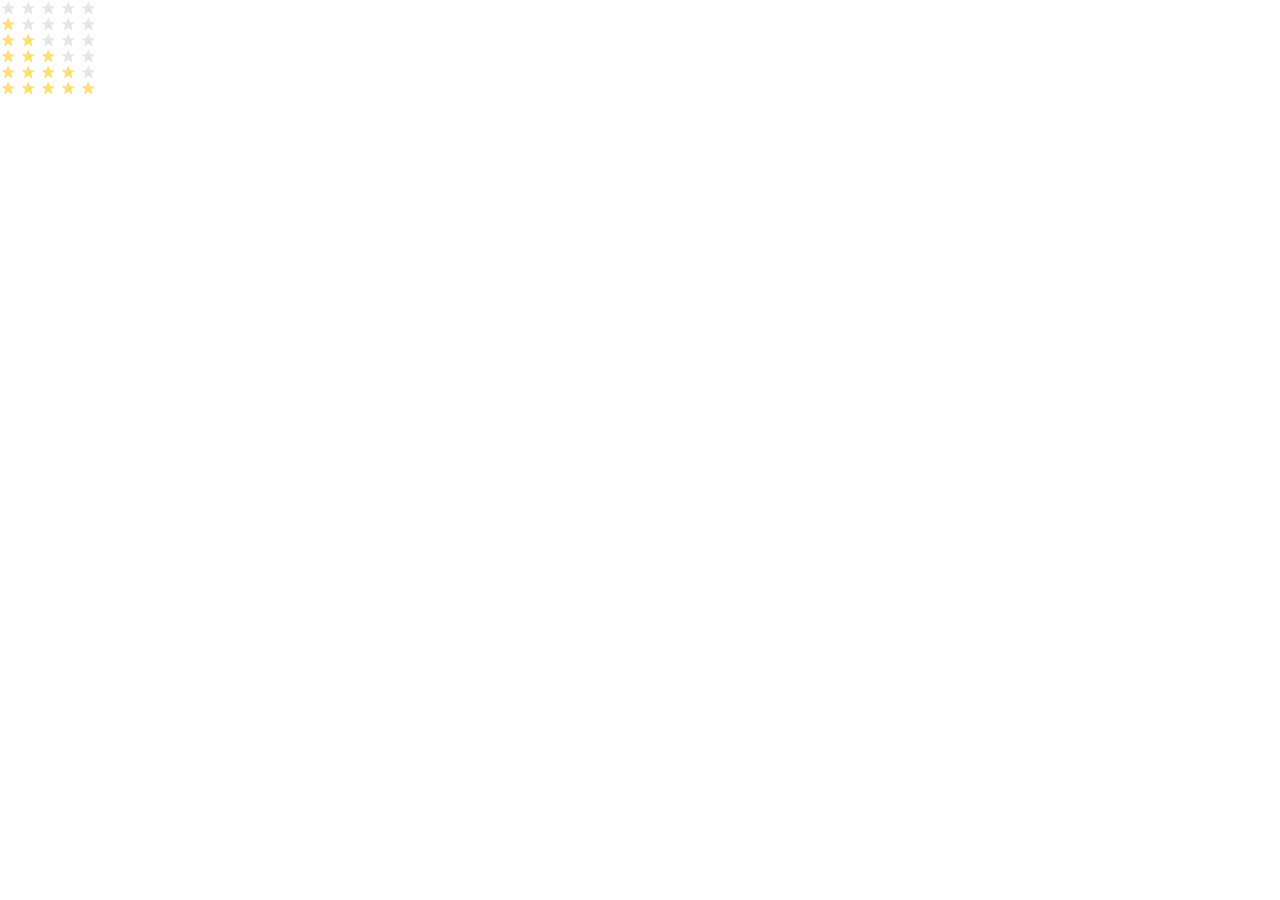
<file: index.html>
<!doctype html>
<html lang="en">
  <head>
    <meta charset="UTF-8">
    <meta name="viewport" content="width=device-width, user-scalable=no, initial-scale=1.0, maximum-scale=1.0, minimum-scale=1.0">
    <title>Stars</title>
    <link rel="stylesheet" href="/index.2cdaf7bc.css">
    <link rel="stylesheet" href="/index.fcd4e677.css">
  </head>
  <body>
    <div class="stars stars--0">
      <div class="stars__star"></div>
      <div class="stars__star"></div>
      <div class="stars__star"></div>
      <div class="stars__star"></div>
      <div class="stars__star"></div>
    </div>

    <div class="stars stars--1">
      <div class="stars__star star--active"></div>
      <div class="stars__star"></div>
      <div class="stars__star"></div>
      <div class="stars__star"></div>
      <div class="stars__star"></div>
    </div>

    <div class="stars stars--2">
      <div class="stars__star star--active"></div>
      <div class="stars__star star--active"></div>
      <div class="stars__star"></div>
      <div class="stars__star"></div>
      <div class="stars__star"></div>
    </div>

    <div class="stars stars--3">
      <div class="stars__star star--active"></div>
      <div class="stars__star star--active"></div>
      <div class="stars__star star--active"></div>
      <div class="stars__star"></div>
      <div class="stars__star"></div>
    </div>

    <div class="stars stars--4">
      <div class="stars__star star--active"></div>
      <div class="stars__star star--active"></div>
      <div class="stars__star star--active"></div>
      <div class="stars__star star--active"></div>
      <div class="stars__star"></div>
    </div>

    <div class="stars stars--5">
      <div class="stars__star star--active"></div>
      <div class="stars__star star--active"></div>
      <div class="stars__star star--active"></div>
      <div class="stars__star star--active"></div>
      <div class="stars__star star--active"></div>
    </div>
  <script src="/layout_stars.59712999.js"></script></body>
</html>
</file>
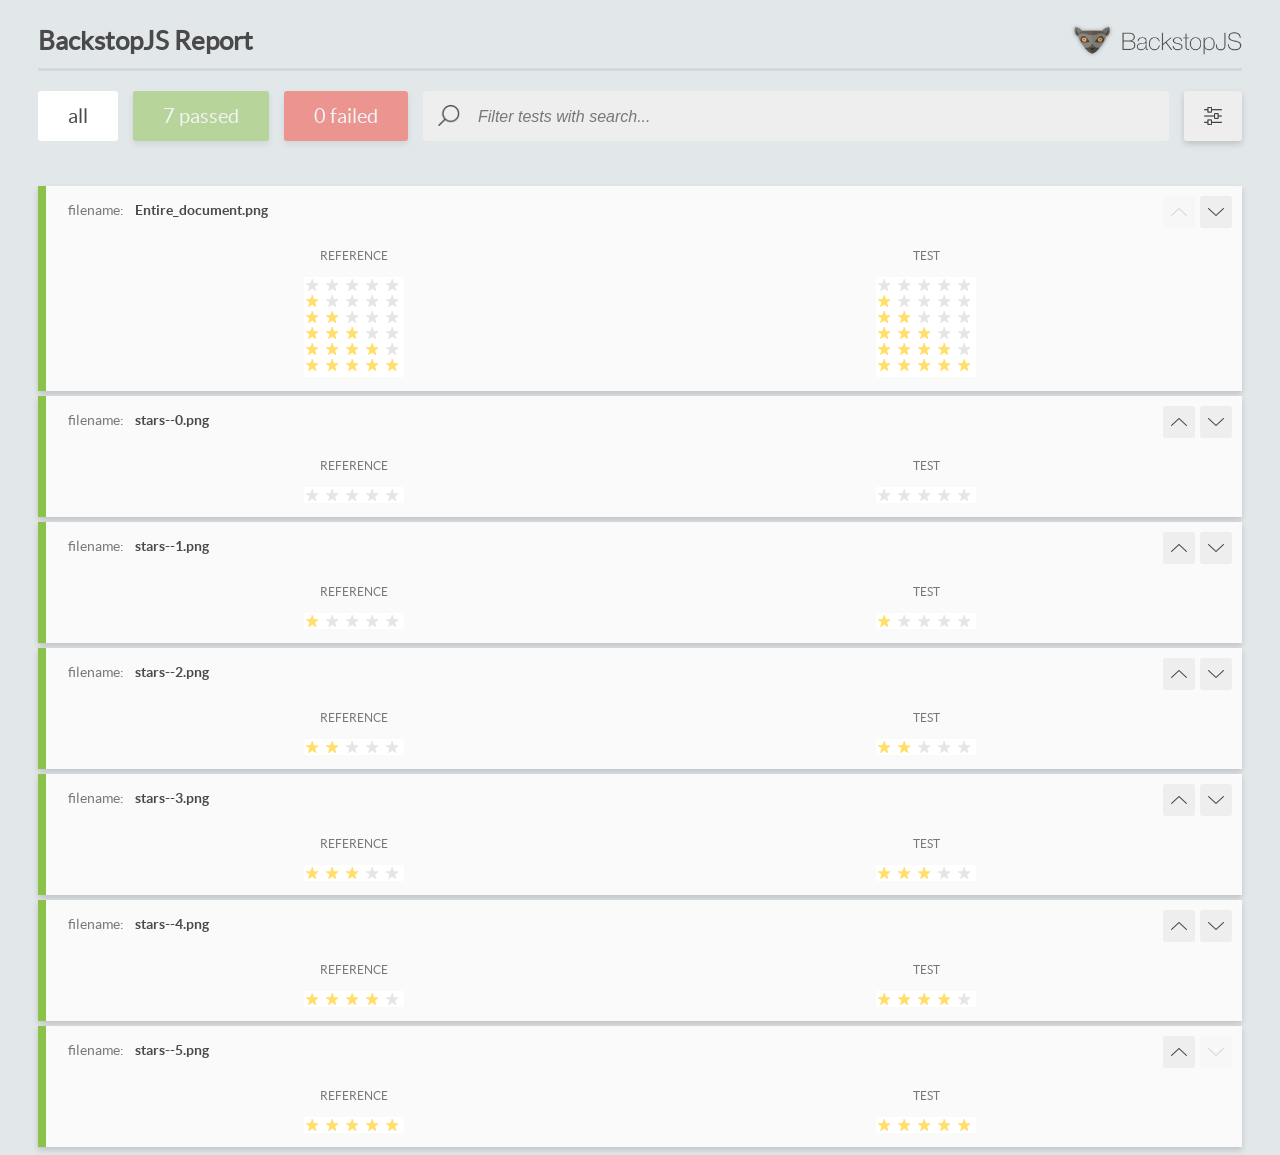
<file: report/html_report/index.html>
<!DOCTYPE html>
<html>
  <head>
    <meta charset="utf-8">
    <!-- Disable Cache -->
    <meta http-equiv="Cache-Control" content="no-cache, no-store, must-revalidate">
    <meta http-equiv="Pragma" content="no-cache">
    <meta http-equiv="Expires" content="0">

    <title>BackstopJS Report</title>

    <style>
      @font-face {
          font-family: 'latoregular';
          src: url('./assets/fonts/lato-regular-webfont.woff2') format('woff2'),
              url('./assets/fonts/lato-regular-webfont.woff') format('woff');
          font-weight: 400;
          font-style: normal;
      }
      @font-face {
          font-family: 'latobold';
          src: url('./assets/fonts/lato-bold-webfont.woff2') format('woff2'),
              url('./assets/fonts/lato-bold-webfont.woff') format('woff');
          font-weight: 700;
          font-style: normal;
      }

      .ReactModal__Body--open {
          overflow: hidden;
      }
      .ReactModal__Body--open .header {
        display: none;
      }

    </style>
  </head>
  <body style="background-color: #E2E7EA">
    <div id="root">

    </div>
    <script>
      function report (report) { // eslint-disable-line no-unused-vars
        window.tests = report;
      }
    </script>
    <script src="config.js"></script>
    <script src="index_bundle.js"></script>
  </body>
</html>
</file>
<file: index.2cdaf7bc.css>
body {
  margin: 0;
  padding: 0;
}
/*# sourceMappingURL=index.2cdaf7bc.css.map */
</file>
<file: index.fcd4e677.css>
.stars {
  display: flex;
}

.stars__star {
  background-image: url("star.fa806e3c.svg");
  background-position: center;
  background-repeat: no-repeat;
  width: 16px;
  height: 16px;
  margin: 0 2px;
}

.stars__star:first-child {
  margin-left: 0;
}

.stars__star:last-child {
  margin-right: 0;
}

.stars--1 .stars__star:first-child, .stars--2 .stars__star:nth-child(-n+2), .stars--3 .stars__star:nth-child(-n+3), .stars--4 .stars__star:nth-child(-n+4), .stars--5 .stars__star:nth-child(-n+5) {
  background-image: url("star-active.2be54011.svg");
}
/*# sourceMappingURL=index.fcd4e677.css.map */
</file>
